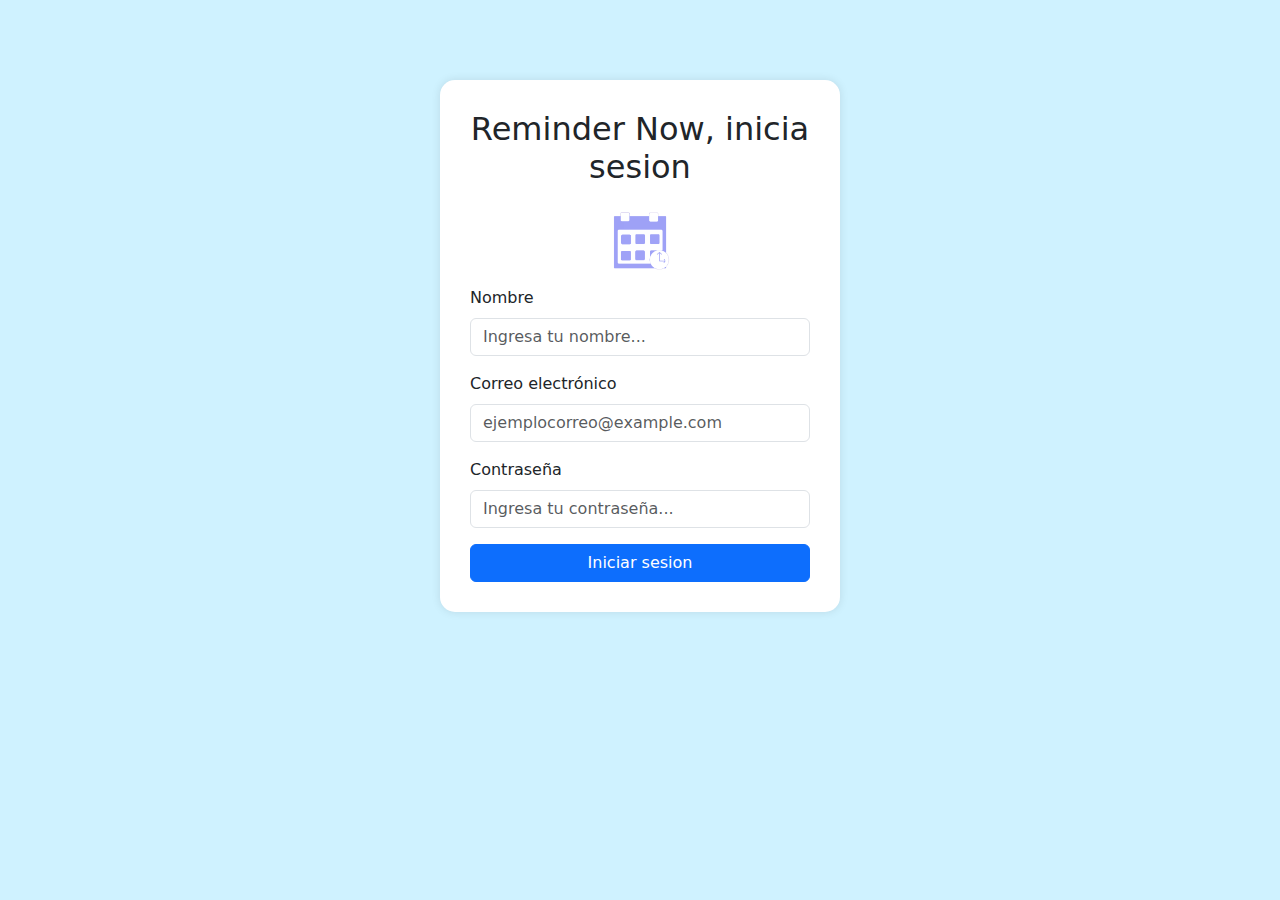
<file: index.html>
<!DOCTYPE html>
<html lang="es">
<head>
  <meta charset="UTF-8">
  <meta name="viewport" content="width=device-width, initial-scale=1">
  <title>Reminder</title>
  <link rel="icon" href="calendar.png" type="image/png">
  <link href="https://cdn.jsdelivr.net/npm/bootstrap@5.3.3/dist/css/bootstrap.min.css" rel="stylesheet">
  <style>
    body {
        background-color: hwb(196 81% 0%);
    }
    .form-container {
      max-width: 400px;
      margin: 80px auto;
      padding: 30px;
      background-color: white;
      border-radius: 15px;
      box-shadow: 0 0 10px rgba(0,0,0,0.1);
    }

      .logo-container {
      text-align: center;
      margin: 15px 0;
    }
    .logo-img {
      width: 60px; 
      height: 60px; 
      object-fit: contain; 
    }
  </style>
</head>
<body>

  <div class="container">
    <div class="form-container">
      <h2 class="mb-4 text-center">Reminder Now, inicia sesion</h2>
      <form onsubmit="return iniciarSesion(event)">

      <div class="logo-container">
        <img src="calendar.png" alt="Logo" class="logo-img">
      </div>
      
        <div class="mb-3">
          <label for="nombre" class="form-label">Nombre</label>
          <input type="text" class="form-control" id="nombre" placeholder="Ingresa tu nombre..." required>
        </div>

        <div class="mb-3">
          <label for="correo" class="form-label">Correo electrónico</label>
          <input type="email" class="form-control" id="correo" placeholder="ejemplocorreo@example.com" required>
        </div>

        <div class="mb-3">
          <label for="contrasena" class="form-label">Contraseña</label>
          <input type="password" class="form-control" id="contrasena" placeholder="Ingresa tu contraseña..." required>
        </div>

        <button type="submit" class="btn btn-primary w-100">Iniciar sesion</button>
      </form>
    </div>
  </div>

  <script>
    function iniciarSesion(event) {
      event.preventDefault();
      const nombre = document.getElementById("nombre").value;
      const correo = document.getElementById("correo").value;

      localStorage.setItem("usuarioNombre", nombre);
      localStorage.setItem("usuarioCorreo", correo);

      window.location.href = "usuario.html";
      return false;
    }
  </script>
  <script src="https://cdn.jsdelivr.net/npm/bootstrap@5.3.3/dist/js/bootstrap.bundle.min.js"></script>
</body>
</html>
</file>
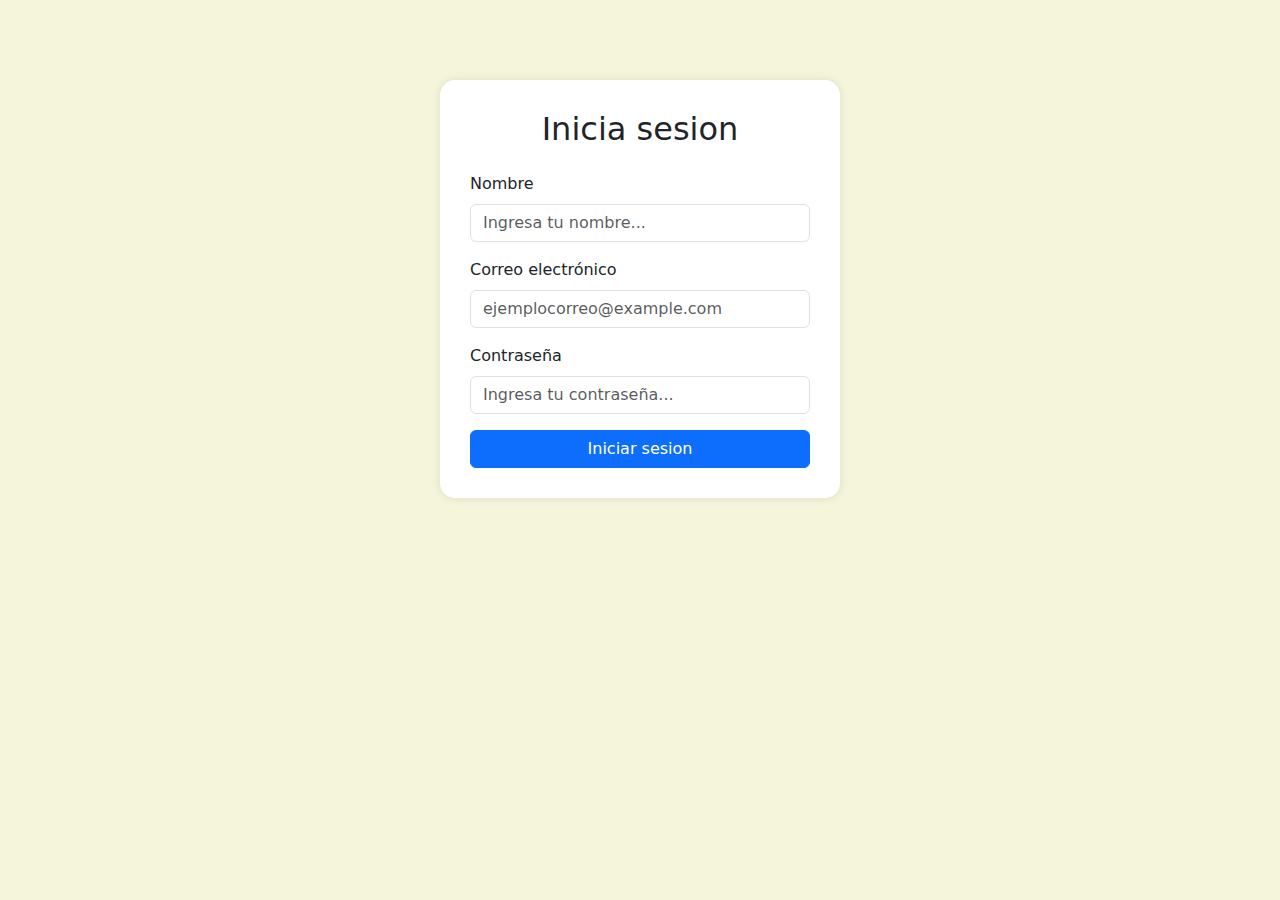
<file: Recordatorios-master/index.html>
<!DOCTYPE html>
<html lang="es">
<head>
  <meta charset="UTF-8">
  <meta name="viewport" content="width=device-width, initial-scale=1">
  <title>Reminder</title>
  <link href="https://cdn.jsdelivr.net/npm/bootstrap@5.3.3/dist/css/bootstrap.min.css" rel="stylesheet">
  <style>
    body {
      background-color: beige;
    }
    .form-container {
      max-width: 400px;
      margin: 80px auto;
      padding: 30px;
      background-color: white;
      border-radius: 15px;
      box-shadow: 0 0 10px rgba(0,0,0,0.1);
    }
  </style>
</head>
<body>

  <div class="container">
    <div class="form-container">
      <h2 class="mb-4 text-center">Inicia sesion</h2>
      <form onsubmit="return iniciarSesion(event)">
        <div class="mb-3">
          <label for="nombre" class="form-label">Nombre</label>
          <input type="text" class="form-control" id="nombre" placeholder="Ingresa tu nombre..." required>
        </div>

        <div class="mb-3">
          <label for="correo" class="form-label">Correo electrónico</label>
          <input type="email" class="form-control" id="correo" placeholder="ejemplocorreo@example.com" required>
        </div>

        <div class="mb-3">
          <label for="contrasena" class="form-label">Contraseña</label>
          <input type="password" class="form-control" id="contrasena" placeholder="Ingresa tu contraseña..." required>
        </div>

        <button type="submit" class="btn btn-primary w-100">Iniciar sesion</button>
      </form>
    </div>
  </div>

  <script>
    function iniciarSesion(event) {
      event.preventDefault();
      const nombre = document.getElementById("nombre").value;
      const correo = document.getElementById("correo").value;

      localStorage.setItem("usuarioNombre", nombre);
      localStorage.setItem("usuarioCorreo", correo);

      window.location.href = "usuario.html";
      return false;
    }
  </script>
  <script src="https://cdn.jsdelivr.net/npm/bootstrap@5.3.3/dist/js/bootstrap.bundle.min.js"></script>
</body>
</html>
</file>
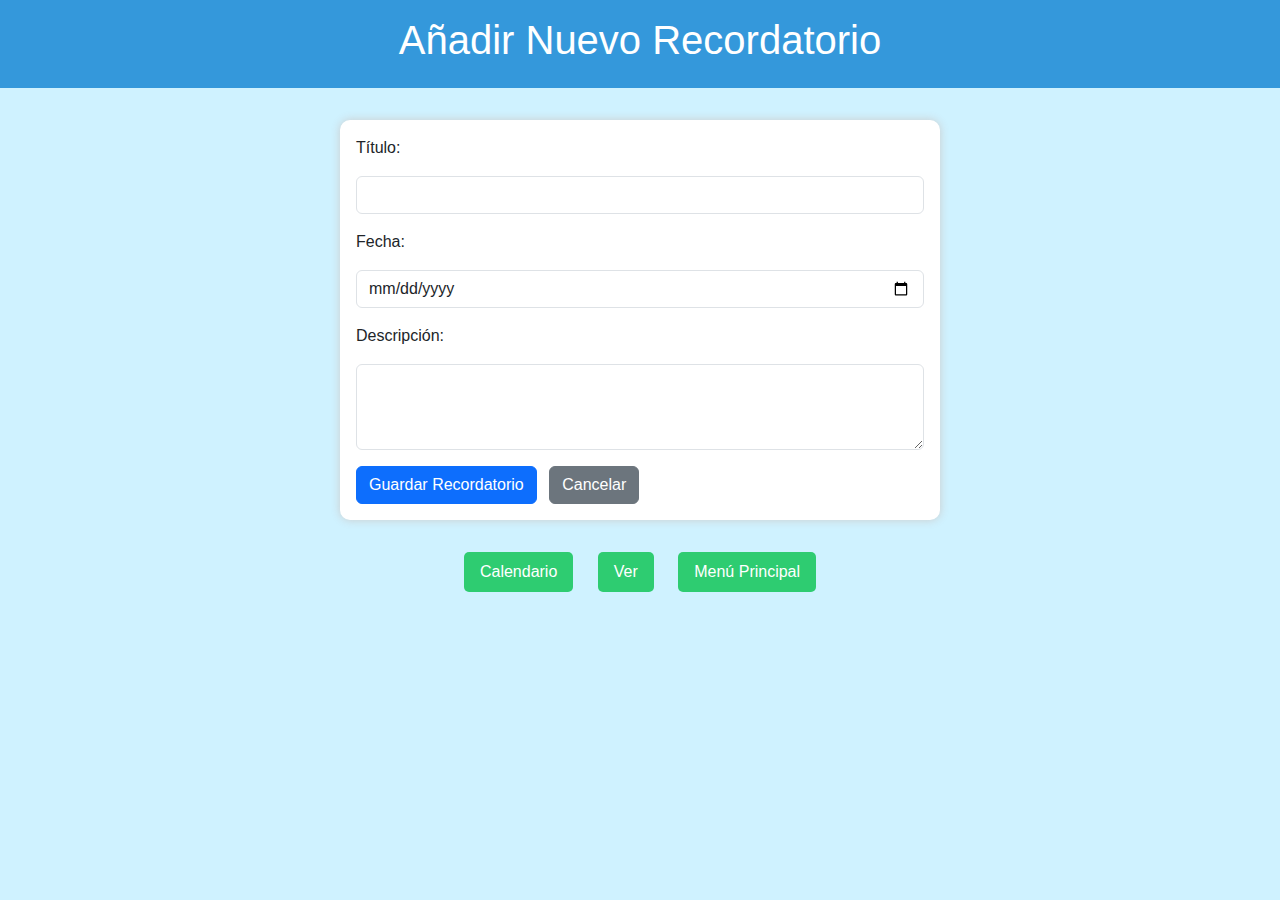
<file: añadir.html>
<!DOCTYPE html>
<html lang="es">
<head>
  <meta charset="UTF-8">
  <meta name="viewport" content="width=device-width, initial-scale=1">
  <title>Añadir Recordatorio</title>
  <link href="https://cdn.jsdelivr.net/npm/bootstrap@5.3.3/dist/css/bootstrap.min.css" rel="stylesheet">
  <link rel="stylesheet" href="style.css">
</head>
<body>
  <header>
    <h1>Añadir Nuevo Recordatorio</h1>
  </header>
  
  <main>
    <form id="formRecordatorio" onsubmit="event.preventDefault(); guardarRecordatorio();">
      <div class="mb-3">
        <label for="titulo" class="form-label">Título:</label>
        <input type="text" class="form-control" id="titulo" required>
      </div>
      
      <div class="mb-3">
        <label for="fecha" class="form-label">Fecha:</label>
        <input type="date" class="form-control" id="fecha" required>
      </div>
      
      <div class="mb-3">
        <label for="descripcion" class="form-label">Descripción:</label>
        <textarea class="form-control" id="descripcion" rows="3"></textarea>
      </div>
      
      <button type="submit" class="btn btn-primary">Guardar Recordatorio</button>
      <a href="usuario.html" class="btn btn-secondary ms-2">Cancelar</a>
    </form>
  </main>

    <nav>
    <button onclick="location.href='calendario.html'">Calendario</button>
    <button onclick="location.href='ver.html'">Ver</button>
    <button onclick="location.href='usuario.html'">Menú Principal</button>
  </nav>

  <script src="script.js"></script>
</body>
</html>
</file>
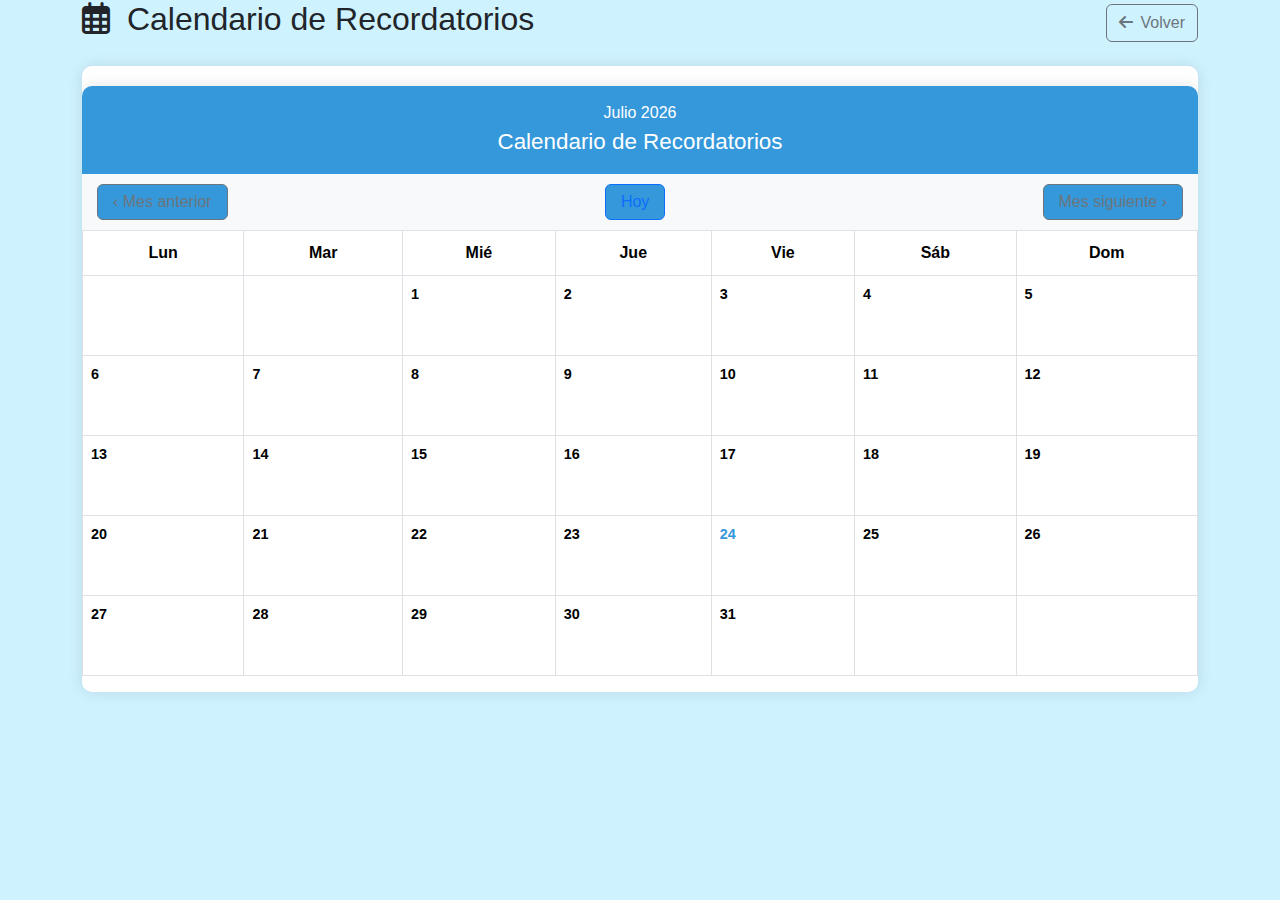
<file: calendario.html>
<!DOCTYPE html>
<html lang="es">
<head>
  <meta charset="UTF-8">
  <meta name="viewport" content="width=device-width, initial-scale=1">
  <title>Calendario de Recordatorios</title>
  <link href="https://cdn.jsdelivr.net/npm/bootstrap@5.3.3/dist/css/bootstrap.min.css" rel="stylesheet">
  <link href="https://cdnjs.cloudflare.com/ajax/libs/font-awesome/6.4.0/css/all.min.css" rel="stylesheet">
  <link rel="stylesheet" href="style.css">
</head>
<body>
  <div class="container">
    <div class="d-flex justify-content-between align-items-center mb-3">
      <h2>
        <i class="far fa-calendar-alt me-2"></i>
        Calendario de Recordatorios
      </h2>
      <a href="usuario.html" class="btn btn-outline-secondary">
        <i class="fas fa-arrow-left me-2"></i>Volver
      </a>
    </div>
    
    <div class="calendar-container">
      <div id="calendario"></div>
    </div>
  </div>

  <script src="script.js"></script>
  <script>
    document.addEventListener('DOMContentLoaded', mostrarCalendario);
  </script>
</body>
</html>
</file>
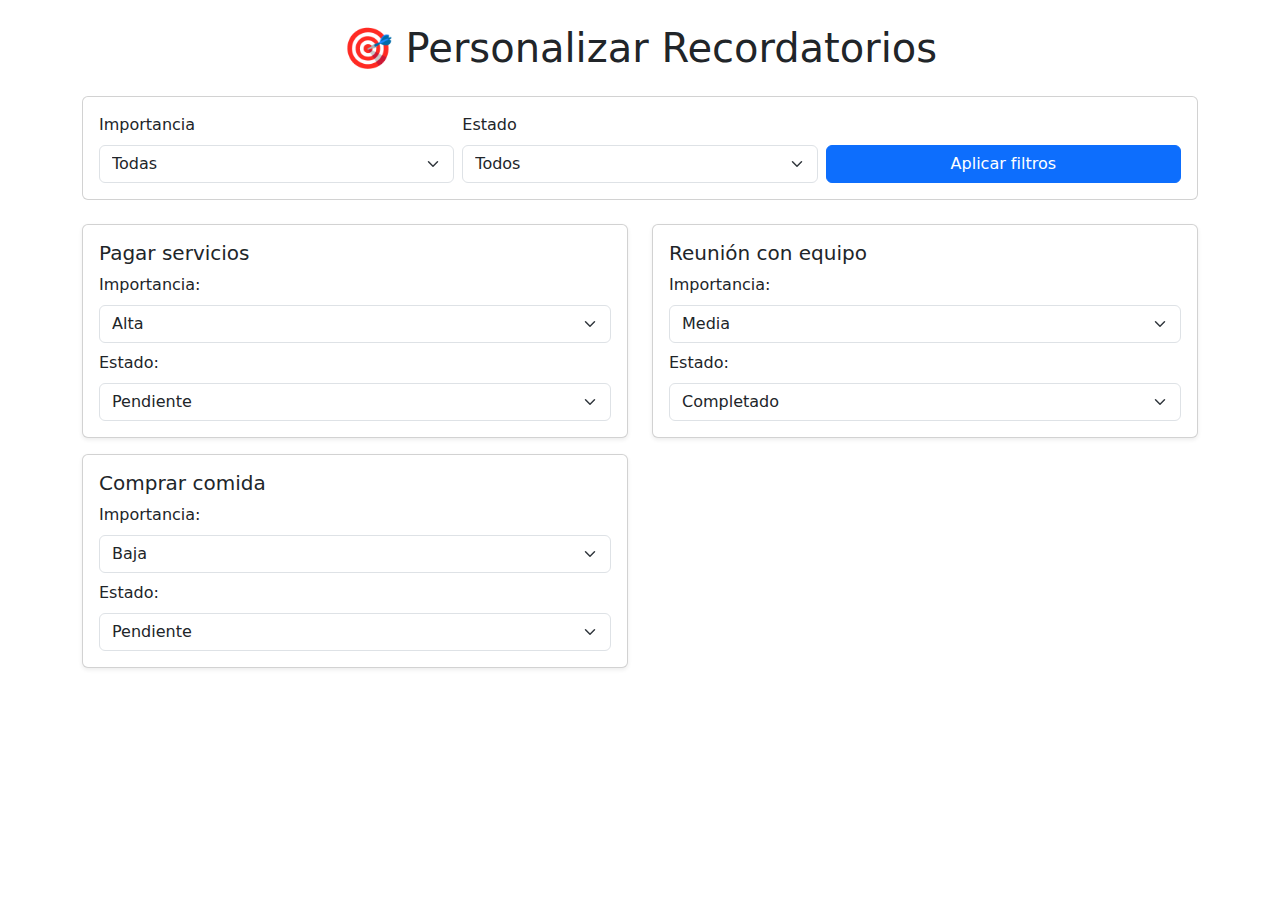
<file: personalizar.html>
<!DOCTYPE html>
<html lang="es">
<head>
  <meta charset="UTF-8" />
  <meta name="viewport" content="width=device-width, initial-scale=1" />
  <title>Personalizar Recordatorios</title>
  <link href="https://cdn.jsdelivr.net/npm/bootstrap@5.3.2/dist/css/bootstrap.min.css" rel="stylesheet" />
</head>
<body>
  <div class="container mt-4">
    <h1 class="text-center mb-4">🎯 Personalizar Recordatorios</h1>

    <div class="card p-3 mb-4">
      <div class="row g-2 align-items-end">
        <div class="col-md-4">
          <label for="importancia" class="form-label">Importancia</label>
          <select id="importancia" class="form-select">
            <option value="">Todas</option>
            <option value="alta">Alta</option>
            <option value="media">Media</option>
            <option value="baja">Baja</option>
          </select>
        </div>
        <div class="col-md-4">
          <label for="estado" class="form-label">Estado</label>
          <select id="estado" class="form-select">
            <option value="">Todos</option>
            <option value="pendiente">Pendiente</option>
            <option value="completado">Completado</option>
          </select>
        </div>
        <div class="col-md-4">
          <button class="btn btn-primary w-100" onclick="filtrar()">Aplicar filtros</button>
        </div>
      </div>
    </div>

    <div id="lista-recordatorios" class="row">
    </div>
  </div>

  <script src="https://cdn.jsdelivr.net/npm/bootstrap@5.3.2/dist/js/bootstrap.bundle.min.js"></script>
  <script>
    let recordatorios = [
      { id: 1, texto: "Pagar servicios", importancia: "alta", estado: "pendiente" },
      { id: 2, texto: "Reunión con equipo", importancia: "media", estado: "completado" },
      { id: 3, texto: "Comprar comida", importancia: "baja", estado: "pendiente" }
    ];

    function mostrarRecordatorios(lista) {
      const contenedor = document.getElementById('lista-recordatorios');
      contenedor.innerHTML = '';

      if (lista.length === 0) {
        contenedor.innerHTML = '<p class="text-center">No hay recordatorios que coincidan.</p>';
        return;
      }

      lista.forEach(r => {
        contenedor.innerHTML += `
          <div class="col-md-6 mb-3">
            <div class="card shadow-sm">
              <div class="card-body">
                <h5 class="card-title">${r.texto}</h5>
                <div class="mb-2">
                  <label class="form-label">Importancia:</label>
                  <select class="form-select" onchange="actualizarImportancia(${r.id}, this.value)">
                    <option value="alta" ${r.importancia === 'alta' ? 'selected' : ''}>Alta</option>
                    <option value="media" ${r.importancia === 'media' ? 'selected' : ''}>Media</option>
                    <option value="baja" ${r.importancia === 'baja' ? 'selected' : ''}>Baja</option>
                  </select>
                </div>
                <div>
                  <label class="form-label">Estado:</label>
                  <select class="form-select" onchange="actualizarEstado(${r.id}, this.value)">
                    <option value="pendiente" ${r.estado === 'pendiente' ? 'selected' : ''}>Pendiente</option>
                    <option value="completado" ${r.estado === 'completado' ? 'selected' : ''}>Completado</option>
                  </select>
                </div>
              </div>
            </div>
          </div>
        `;
      });
    }

    function filtrar() {
      const importancia = document.getElementById('importancia').value;
      const estado = document.getElementById('estado').value;

      const filtrados = recordatorios.filter(r =>
        (!importancia || r.importancia === importancia) &&
        (!estado || r.estado === estado)
      );
      mostrarRecordatorios(filtrados);
    }

    function actualizarImportancia(id, nuevaImportancia) {
      const r = recordatorios.find(r => r.id === id);
      if (r) r.importancia = nuevaImportancia;
    }

    function actualizarEstado(id, nuevoEstado) {
      const r = recordatorios.find(r => r.id === id);
      if (r) r.estado = nuevoEstado;
    }

    mostrarRecordatorios(recordatorios);
  </script>
</body>
</html>
</file>
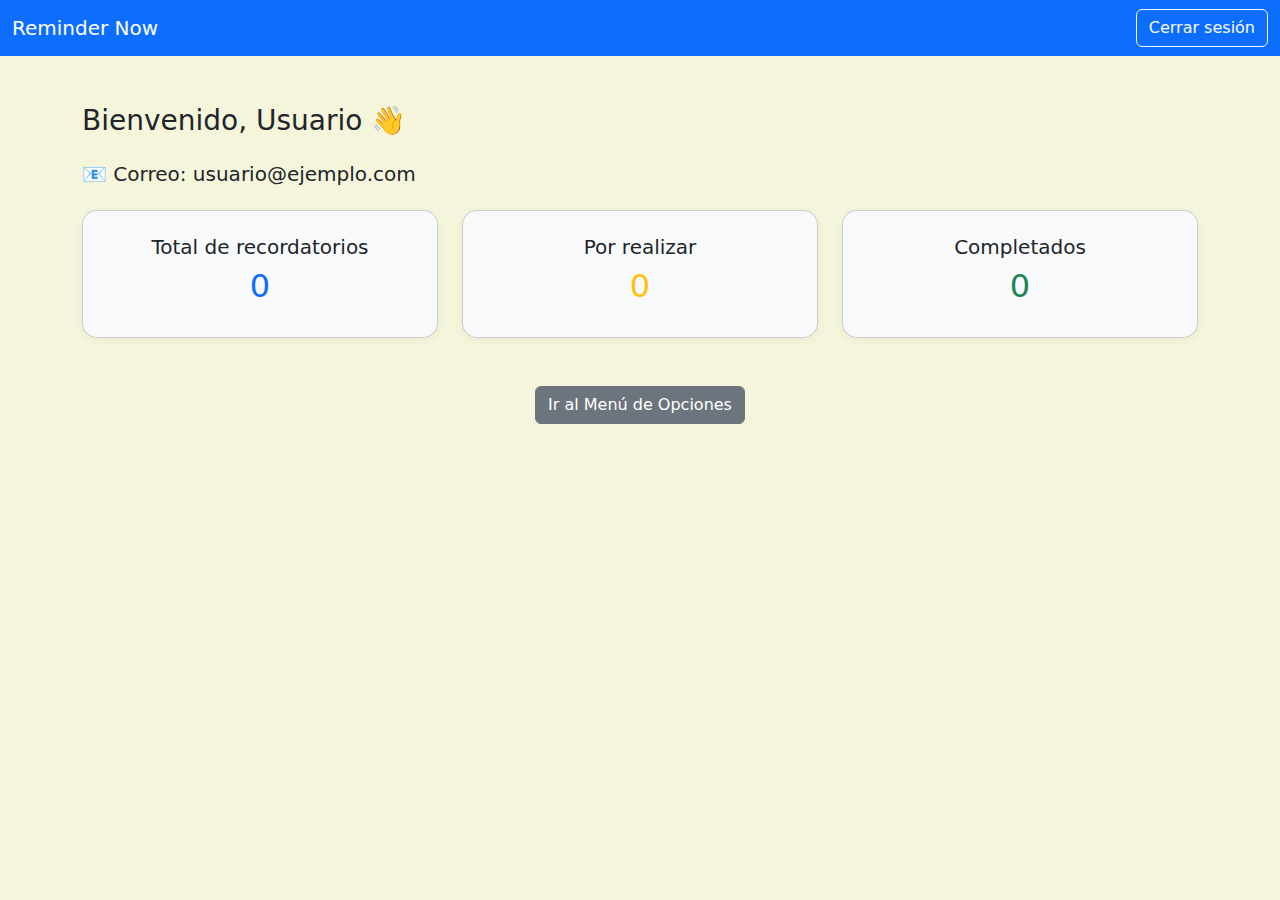
<file: usuario.html>
<!DOCTYPE html>
<html lang="es">
<head>
  <meta charset="UTF-8" />
  <meta name="viewport" content="width=device-width, initial-scale=1" />
  <title>Reminder Now - Panel de Usuario</title>
  <link href="https://cdn.jsdelivr.net/npm/bootstrap@5.3.3/dist/css/bootstrap.min.css" rel="stylesheet" />
  <style>
    body {
      background-color: beige;
    }
    .stat-card {
      border-radius: 15px;
      box-shadow: 0 2px 10px rgba(0, 0, 0, 0.05);
      transition: transform 0.2s;
    }
    .stat-card:hover {
      transform: scale(1.02);
    }
  </style>
</head>
<body>

  <nav class="navbar navbar-expand-lg navbar-dark bg-primary">
    <div class="container-fluid">
      <a class="navbar-brand" href="#">Reminder Now</a>
      <button class="btn btn-outline-light ms-auto" type="button">Cerrar sesión</button>
    </div>
  </nav>

  <div class="container mt-5">
    <h3 class="mb-4">Bienvenido, Usuario 👋</h3>
    <div class="mb-4">
      <h5>📧 Correo: usuario@ejemplo.com</h5>
    </div>
    <div class="row g-4">
      <div class="col-md-4">
        <div class="card stat-card text-center p-4 bg-light">
          <h5>Total de recordatorios</h5>
          <h2 class="text-primary" id="total-count">0</h2>
        </div>
      </div>
      <div class="col-md-4">
        <div class="card stat-card text-center p-4 bg-light">
          <h5>Por realizar</h5>
          <h2 class="text-warning" id="por-hacer-count">0</h2>
        </div>
      </div>
      <div class="col-md-4">
        <div class="card stat-card text-center p-4 bg-light">
          <h5>Completados</h5>
          <h2 class="text-success" id="completados-count">0</h2>
        </div>
      </div>
    </div>
    <div class="mt-5 text-center">
      <a href="menu.html" class="btn btn-secondary">Ir al Menú de Opciones</a>
    </div>
  </div>

  <script src="script.js"></script>
</body>
</html>
</file>
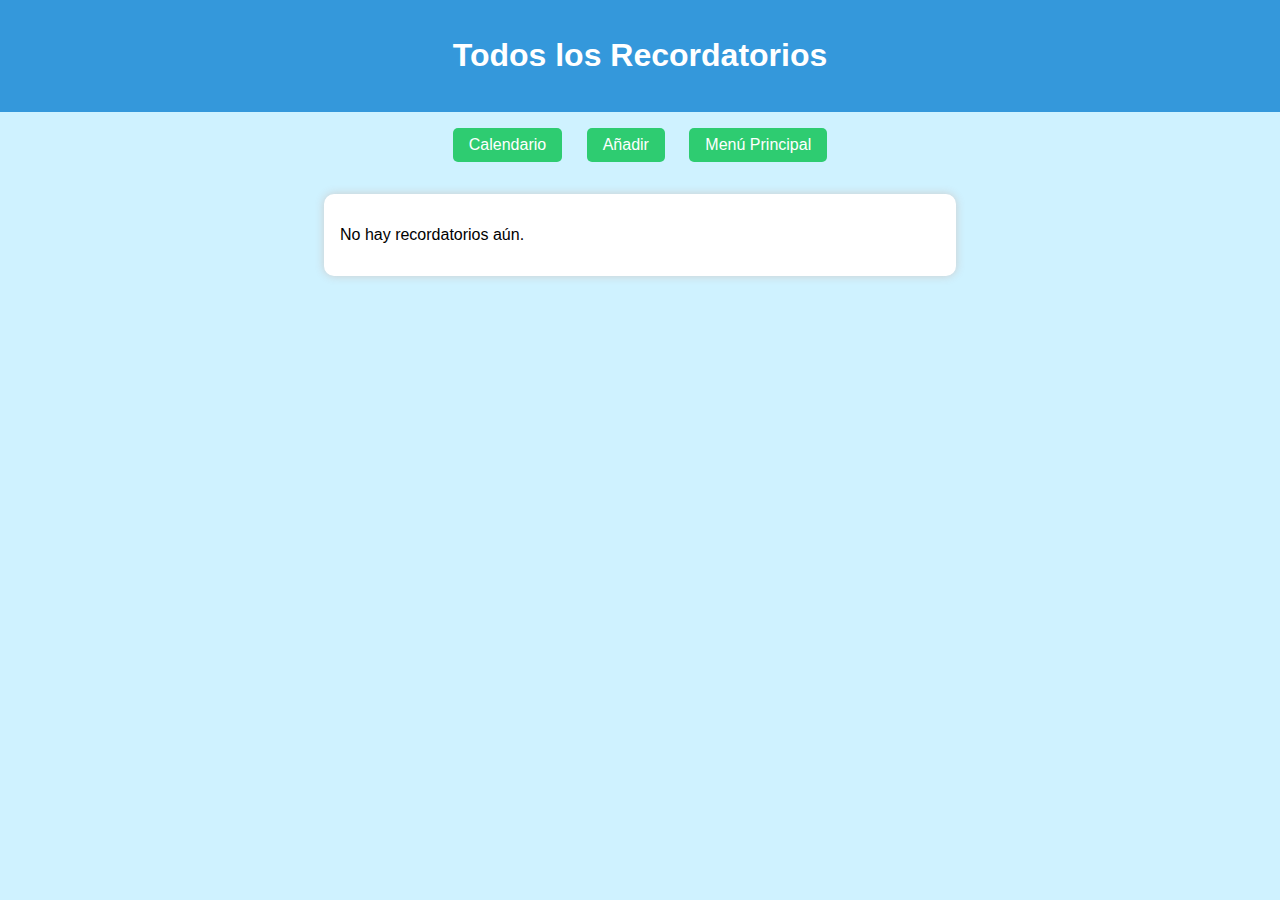
<file: ver.html>
<!DOCTYPE html>
<html lang="es">
<head>
  <meta charset="UTF-8" />
  <title>Ver Recordatorios</title>
  <link rel="icon" href="calendar.png" type="image/png">
  <link rel="stylesheet" href="style.css" />
</head>
<body>
  <header><h1>Todos los Recordatorios</h1></header>
  <nav>
    <button onclick="location.href='calendario.html'">Calendario</button>
    <button onclick="location.href='añadir.html'">Añadir</button>
    <button onclick="location.href='usuario.html'">Menú Principal</button>
  </nav>
  <main id="lista-recordatorios">

  </main>
  <script src="script.js"></script>
  <script>mostrarTodos();</script>
</body>
</html>
</file>
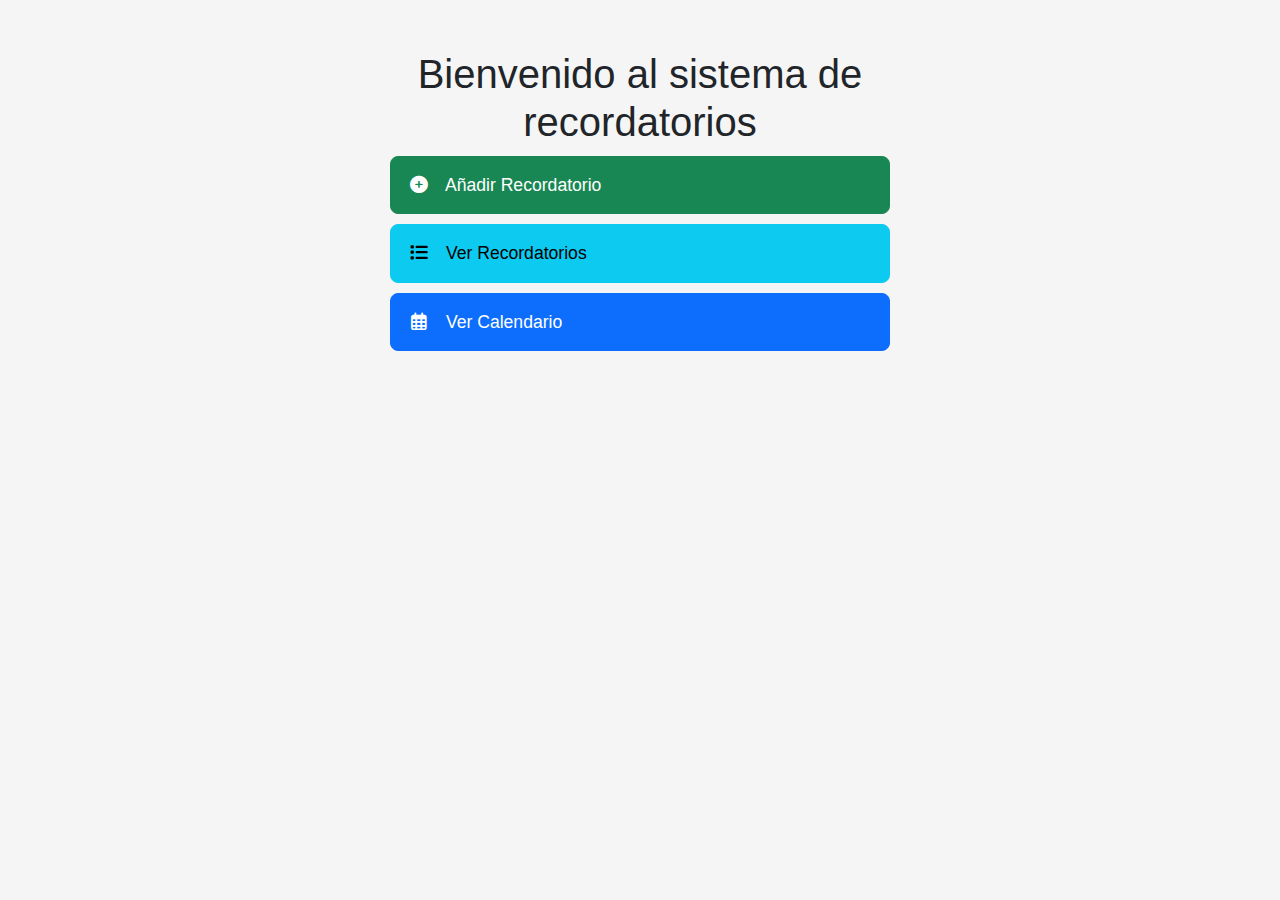
<file: Recordatorios-master/usuario.html>
<!DOCTYPE html>
<html lang="es">
<head>
  <meta charset="UTF-8" />
  <meta name="viewport" content="width=device-width, initial-scale=1" />
  <title>Panel de Recordatorios</title>
  <link href="https://cdn.jsdelivr.net/npm/bootstrap@5.3.3/dist/css/bootstrap.min.css" rel="stylesheet">
  <link href="https://cdnjs.cloudflare.com/ajax/libs/font-awesome/6.4.0/css/all.min.css" rel="stylesheet">
  <link rel="stylesheet" href="style.css">
</head>
<body>
  <div class="menu-container">
    <h1>Bienvenido al sistema de recordatorios</h1>
    <div class="menu-options">
      <a href="añadir.html" class="btn btn-success menu-btn">
        <i class="fas fa-plus-circle"></i> Añadir Recordatorio
      </a>
      <a href="ver.html" class="btn btn-info menu-btn">
        <i class="fas fa-list"></i> Ver Recordatorios
      </a>
      <a href="calendario.html" class="btn btn-primary menu-btn">
        <i class="far fa-calendar-alt"></i> Ver Calendario
      </a>
    </div>
  </div>
</body>
</html>
</file>
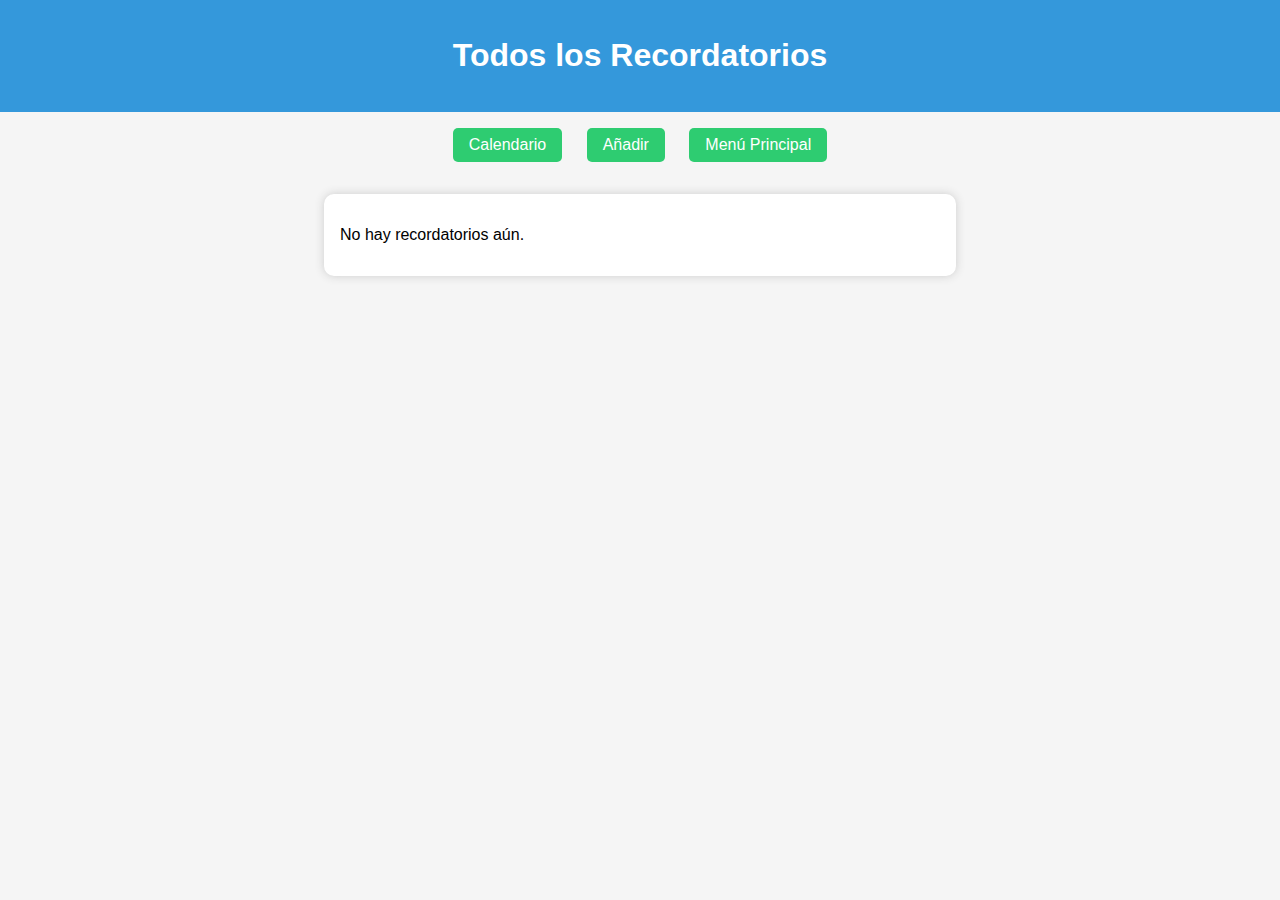
<file: Recordatorios-master/ver.html>
<!DOCTYPE html>
<html lang="es">
<head>
  <meta charset="UTF-8" />
  <title>Ver Recordatorios</title>
  <link rel="stylesheet" href="style.css" />
</head>
<body>
  <header><h1>Todos los Recordatorios</h1></header>
  <nav>
    <button onclick="location.href='calendario.html'">Calendario</button>
    <button onclick="location.href='añadir.html'">Añadir</button>
    <button onclick="location.href='usuario.html'">Menú Principal</button>
  </nav>
  <main id="lista-recordatorios">
    <!-- Aquí van los recordatorios -->
  </main>
  <script src="script.js"></script>
  <script>mostrarTodos();</script>
</body>
</html>
</file>
<file: style.css>
/* ESTILOS GENERALES (tus estilos originales) */
body {
  font-family: sans-serif;
  margin: 0;
  padding: 0;
  background-color: hwb(196 81% 0%);
}

header {
  background: #3498db;
  padding: 1em;
  color: white;
  text-align: center;
}

nav {
  margin: 1em;
  text-align: center;
}

nav button {
  margin: 0 10px;
  padding: 0.5em 1em;
  font-size: 16px;
  cursor: pointer;
}

main {
  max-width: 600px;
  margin: 2em auto;
  background: white;
  padding: 1em;
  border-radius: 10px;
  box-shadow: 0 0 10px #ccc;
}

input, textarea {
  width: 100%;
  margin: 0.5em 0;
  padding: 0.5em;
  font-size: 16px;
}

button {
  background: #2ecc71;
  color: white;
  border: none;
  padding: 0.6em 1.2em;
  border-radius: 5px;
  cursor: pointer;
}

/* ESTILOS ESPECÍFICOS PARA EL CALENDARIO */
.calendar-container {
  background: white;
  border-radius: 10px;
  box-shadow: 0 0 15px rgba(0,0,0,0.1);
  overflow: hidden;
  margin-top: 20px;
}

.calendar-header {
  background: #3498db;
  color: white;
  padding: 15px;
  text-align: center;
}

.calendar-title {
  font-size: 1.4rem;
  margin: 0;
}

.calendar-nav {
  display: flex;
  justify-content: space-between;
  padding: 10px 15px;
  background: #f8f9fa;
}

.calendar-nav button {
  background: #3498db;
  padding: 5px 15px;
}

.calendar-weekdays {
  background: #ecf0f1;
  font-weight: bold;
}

.calendar-weekdays th {
  padding: 10px;
  text-align: center;
}

.calendar-day {
  height: 80px;
  padding: 5px;
  border: 1px solid #e0e0e0;
  vertical-align: top;
  position: relative;
}

.calendar-day:hover {
  background: #f8f9fa;
}

.day-number {
  font-weight: bold;
  font-size: 0.9rem;
}

.today {
  background: #e3f2fd;
}

.today .day-number {
  color: #3498db;
  font-weight: bold;
}

.event-marker {
  position: absolute;
  bottom: 5px;
  left: 0;
  right: 0;
  text-align: center;
  font-size: 0.7rem;
}

.event-badge {
  background: #f39c12;
  color: white;
  padding: 2px 6px;
  border-radius: 10px;
  display: inline-block;
}

.empty-day {
  background: #fafafa;
  opacity: 0.6;
}

/* Estilos para el menú principal */
.menu-container {
  max-width: 500px;
  margin: 50px auto;
  text-align: center;
}

.menu-btn {
  display: block;
  width: 100%;
  padding: 15px;
  margin: 10px 0;
  font-size: 1.1rem;
  text-align: left;
  border-radius: 8px;
  transition: all 0.3s;
}

.menu-btn i {
  margin-right: 10px;
  width: 25px;
  text-align: center;
}

.menu-btn:hover {
  transform: translateY(-3px);
  box-shadow: 0 5px 10px rgba(0,0,0,0.1);
}
</file>
<file: Recordatorios-master/style.css>
/* ESTILOS GENERALES (tus estilos originales) */
body {
  font-family: sans-serif;
  margin: 0;
  padding: 0;
  background: #f5f5f5;
}

header {
  background: #3498db;
  padding: 1em;
  color: white;
  text-align: center;
}

nav {
  margin: 1em;
  text-align: center;
}

nav button {
  margin: 0 10px;
  padding: 0.5em 1em;
  font-size: 16px;
  cursor: pointer;
}

main {
  max-width: 600px;
  margin: 2em auto;
  background: white;
  padding: 1em;
  border-radius: 10px;
  box-shadow: 0 0 10px #ccc;
}

input, textarea {
  width: 100%;
  margin: 0.5em 0;
  padding: 0.5em;
  font-size: 16px;
}

button {
  background: #2ecc71;
  color: white;
  border: none;
  padding: 0.6em 1.2em;
  border-radius: 5px;
  cursor: pointer;
}

/* ESTILOS ESPECÍFICOS PARA EL CALENDARIO */
.calendar-container {
  background: white;
  border-radius: 10px;
  box-shadow: 0 0 15px rgba(0,0,0,0.1);
  overflow: hidden;
  margin-top: 20px;
}

.calendar-header {
  background: #3498db;
  color: white;
  padding: 15px;
  text-align: center;
}

.calendar-title {
  font-size: 1.4rem;
  margin: 0;
}

.calendar-nav {
  display: flex;
  justify-content: space-between;
  padding: 10px 15px;
  background: #f8f9fa;
}

.calendar-nav button {
  background: #3498db;
  padding: 5px 15px;
}

.calendar-weekdays {
  background: #ecf0f1;
  font-weight: bold;
}

.calendar-weekdays th {
  padding: 10px;
  text-align: center;
}

.calendar-day {
  height: 80px;
  padding: 5px;
  border: 1px solid #e0e0e0;
  vertical-align: top;
  position: relative;
}

.calendar-day:hover {
  background: #f8f9fa;
}

.day-number {
  font-weight: bold;
  font-size: 0.9rem;
}

.today {
  background: #e3f2fd;
}

.today .day-number {
  color: #3498db;
  font-weight: bold;
}

.event-marker {
  position: absolute;
  bottom: 5px;
  left: 0;
  right: 0;
  text-align: center;
  font-size: 0.7rem;
}

.event-badge {
  background: #f39c12;
  color: white;
  padding: 2px 6px;
  border-radius: 10px;
  display: inline-block;
}

.empty-day {
  background: #fafafa;
  opacity: 0.6;
}

/* Estilos para el menú principal */
.menu-container {
  max-width: 500px;
  margin: 50px auto;
  text-align: center;
}

.menu-btn {
  display: block;
  width: 100%;
  padding: 15px;
  margin: 10px 0;
  font-size: 1.1rem;
  text-align: left;
  border-radius: 8px;
  transition: all 0.3s;
}

.menu-btn i {
  margin-right: 10px;
  width: 25px;
  text-align: center;
}

.menu-btn:hover {
  transform: translateY(-3px);
  box-shadow: 0 5px 10px rgba(0,0,0,0.1);
}
</file>
